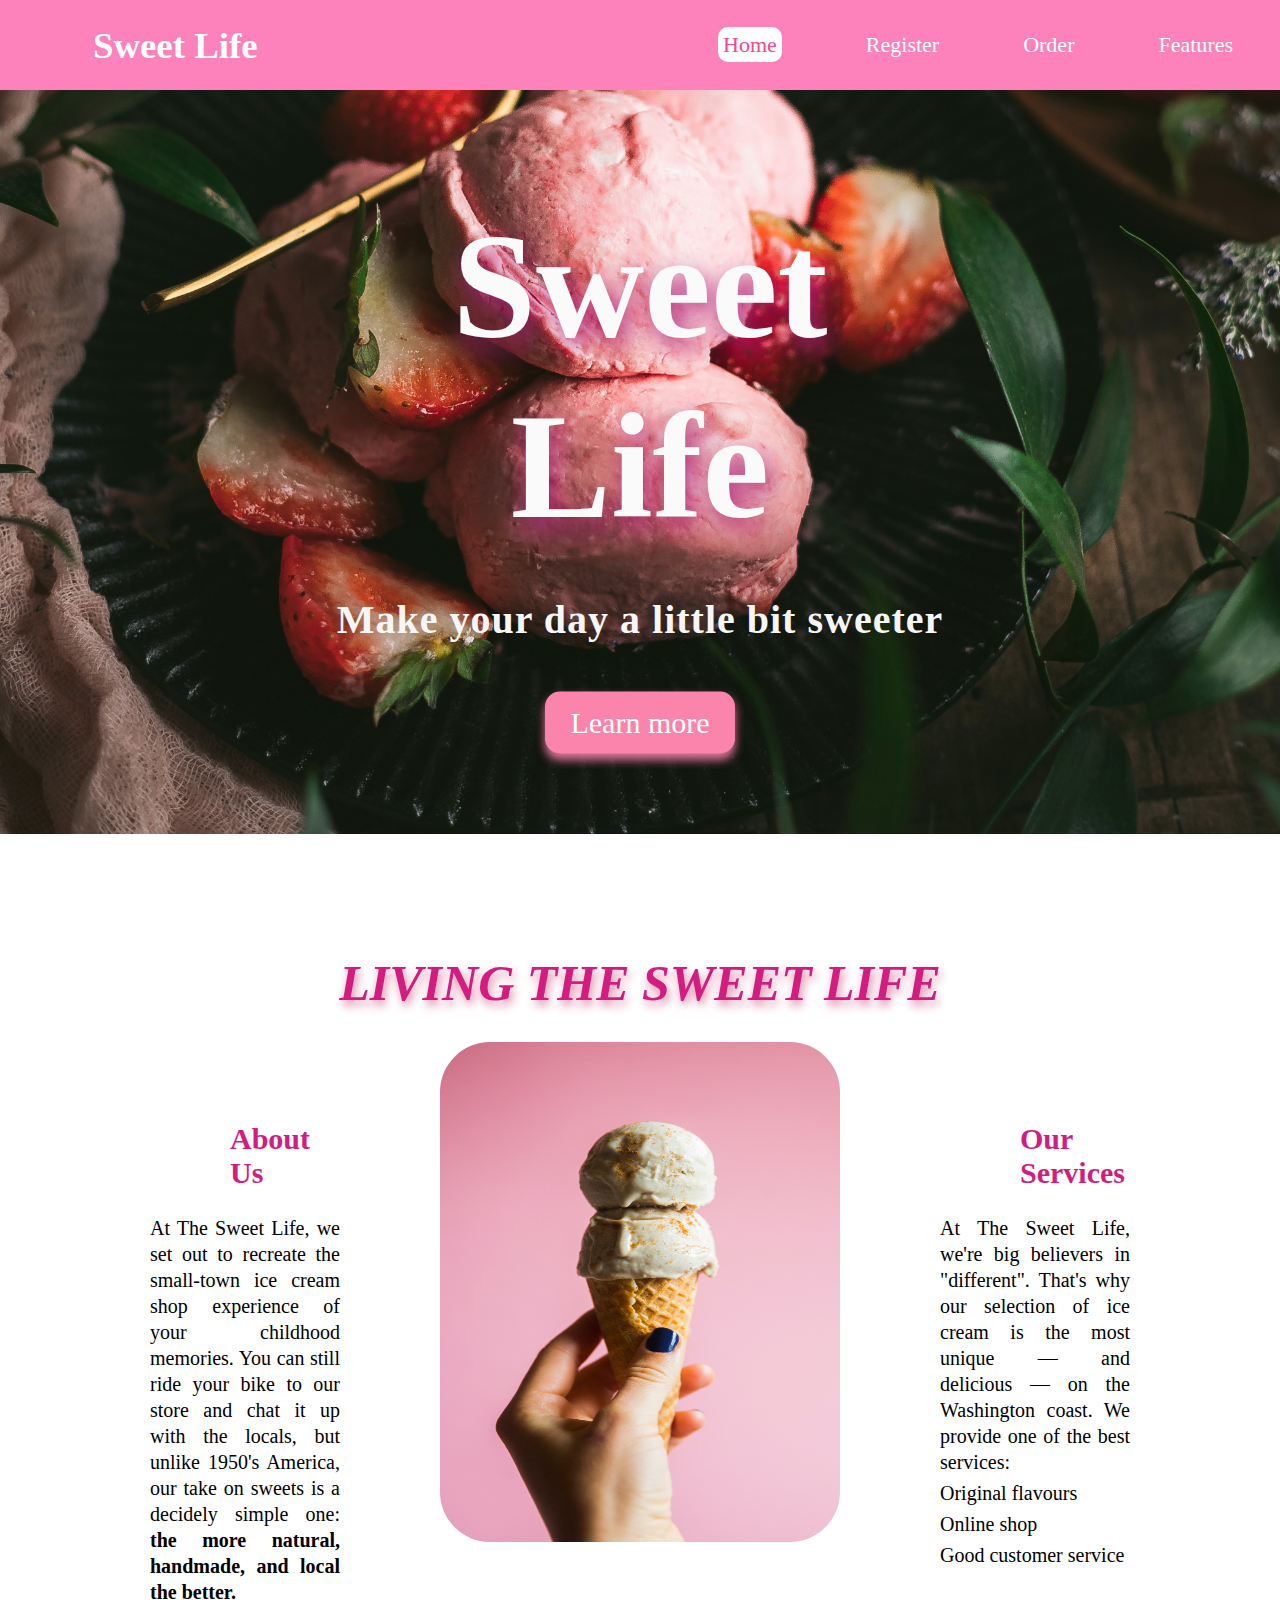
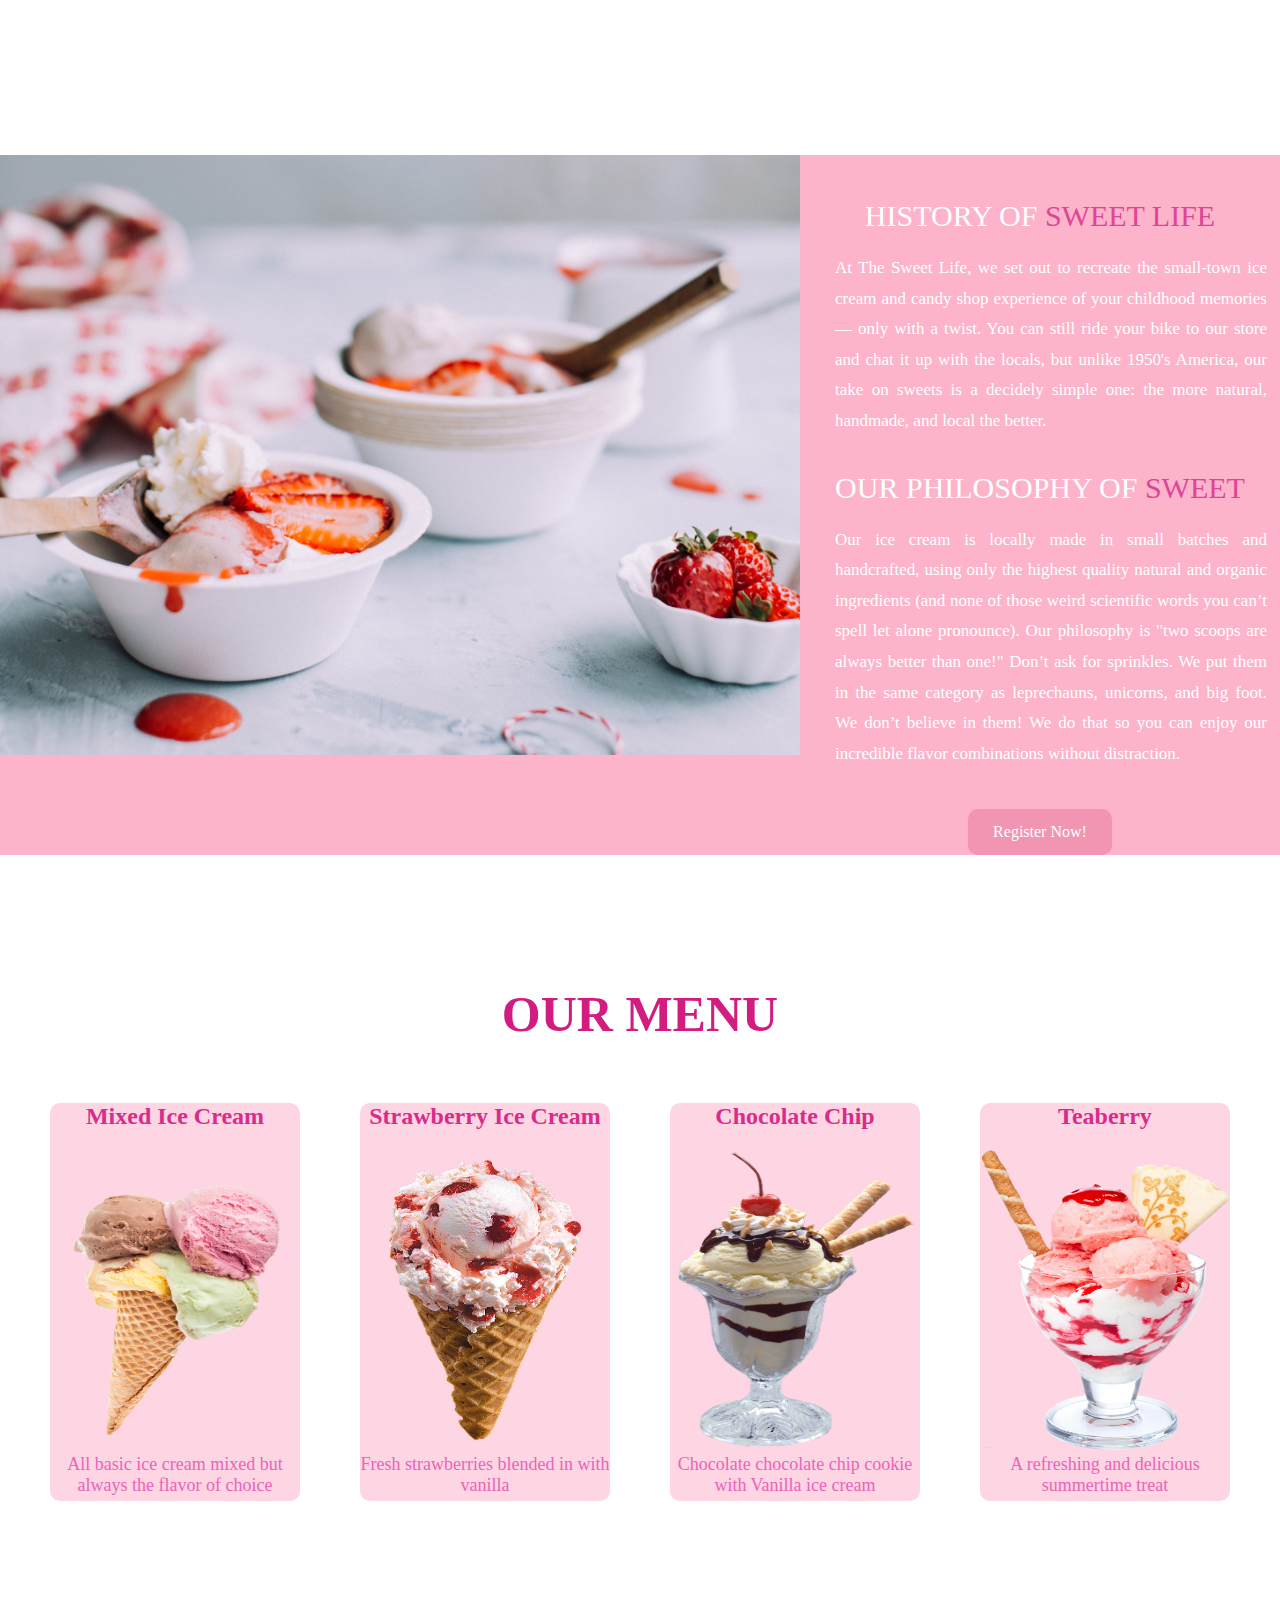
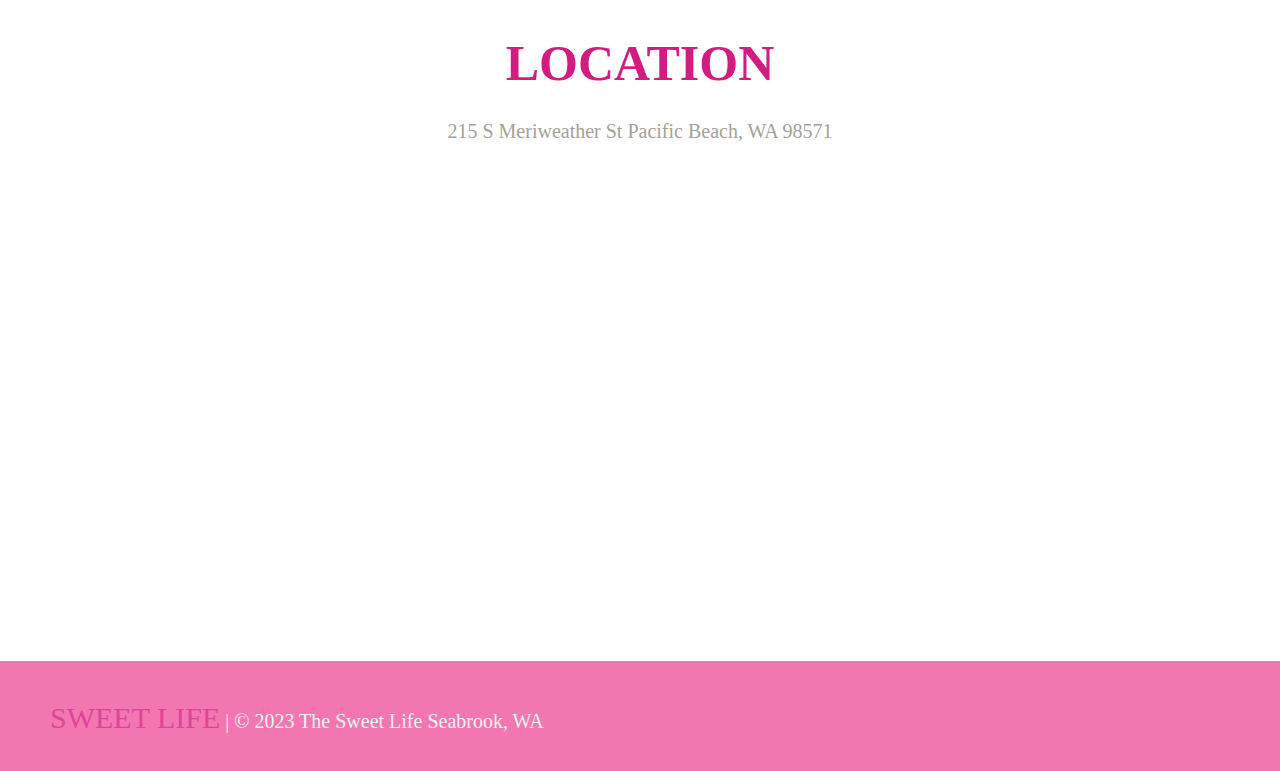
<file: index.html>
<!DOCTYPE html>
<html lang="en">
<head>
  <meta charset="utf-8">	
	<meta name="description" content="Web development">
	<meta name="keywords"    content="Home page">
	<meta name="author"      content="Thanh Thy">
  <meta name="viewport" content="width=device-width, initial-scale=1.0">
	<title>Assignment 2 - Sweet Life</title>
      <!-- add icon title-->
  <link rel = "icon" href = "images/icon-profile.png" type = "image/x-icon">
  <link rel="stylesheet" href="css/style.css">
  <link rel="stylesheet" href="css/mobile.css">
  <link rel="stylesheet" href="https://use.fontawesome.com/releases/v5.15.4/css/all.css" integrity="sha384-DyZ88mC6Up2uqS4h/KRgHuoeGwBcD4Ng9SiP4dIRy0EXTlnuz47vAwmeGwVChigm" crossorigin="anonymous" />

</head>
<body>
     <!----------------------------------NAV Section----------------------------->    
  <header>
    <nav class="navbar">
      <div class="navbar-container container">
          <input type="checkbox">
          <div class="nav-lines">
              <span class="line line1"></span>
              <span class="line line2"></span>
              <span class="line line3"></span>
          </div>
          <ul class="menu-items">
            <li><a class="active" href="#home">Home</a></li>  
            <li><a href="registration.html">Register</a></li>
            <li><a href="order.html">Order</a></li>
            <li><a href="features.html">Features</a></li>
          </ul>
          <h1 class="logo">Sweet Life</h1>
      </div>
  </nav>
  </header>

 <!----------------------------------Home Section----------------------------->      
 <section class="home" id="home">
  <img src="images/home1.jpg" alt="background1" >
  <div class="text-intro">
    <h1 class="web-name">Sweet Life</h1>
    <h2 class="slogan">Make your day a little bit sweeter</h2>
    <div class="learn-more">
      <a href="#about-us">Learn more</a>
    </div>
  </div>
</section> 



<!----------------------------------About Section----------------------------->
<section id="about-us">
<div class=" padding-bottom">
<div class="text-center padding">
  <h1 class="section-title">LIVING THE SWEET LIFE
    </h1>
</div>

  <div class="row padding-top">
      <div class="column ">
          <h2 class="about-us-subtitile">About Us</h2>
          <p>
            At The Sweet Life, we set out to recreate the small-town ice cream shop experience of your childhood memories. 
            You can still ride your bike to our store and chat it up with the locals, but unlike 1950's America,
             our take on sweets is a decidely simple one: <b>the more natural, handmade, and local the better.</b>
          </p>
      </div>
      <div class="column image">
          <div class="text-center">
              <img class="about-ice-cream" src="images/ice_cream_2.jpg" alt="Ice-cream"> 
          </div>
      </div>
      <div class="column">
          <h2 class="about-us-subtitile">Our Services</h2>
          <p>At The Sweet Life, we're big believers in "different". That's why our selection of ice cream is the most unique — and delicious — on the Washington coast.
            We provide one of the best services:
          </p>
          <p><i class="fa fa-check"></i> Original flavours</p>
          <p><i class="fa fa-check"></i> Online shop</p>
          <p><i class="fa fa-check"></i> Good customer service</p>
      </div>
  </div>
</div>
</section>
<!----------------------------------About Section END----------------------------->


<!----------------------------------History Section----------------------------->
<section id="history">
  <div class="row">
    <div class="column">
      <img src="images/ice_cream_welcome1.jpg" alt="Sweet-Life-Home-Page"/>
    </div>
    <div class="column">
      <div class="history-descript">
        <h2> History of <span class="sweetLife">Sweet Life</span></h2>
        <p class="history-content">
          At The Sweet Life, we set out to recreate the small-town ice cream and candy shop experience of your childhood memories — only with a twist.
          You can still ride your bike to our store and chat it up with the locals, 
          but unlike 1950's America, our take on sweets is a decidely simple one: the more natural, handmade, and local the better.
        </p>
        <h2>Our philosophy of <span class="sweetLife">Sweet</span></h2>
        <p class="history-content">
          Our ice cream is locally made in small batches and handcrafted, using only the highest quality natural and organic ingredients (and none of those weird scientific words you can’t spell let alone pronounce). 
          Our philosophy is "two scoops are always better than one!" Don’t ask for sprinkles. We put them in the same category as leprechauns, unicorns, and big foot. We don’t believe in them! We do that so you can enjoy our incredible flavor combinations without distraction.
        </p>
        <div class="submitButton">
              <a href="registration.html">Register Now!</a>
        </div>
      </div>
    </div>
  </div>
</section>
<!----------------------------------History Section----------------------------->



  <section id="menu">
    <div class="text-center">
      <div class="padding">
          <h1>OUR MENU</h1>
      </div>
      <div class="row">
          <div class="column">
            <div class="menu-card">
              <h2>Mixed Ice Cream</h2>
              <img src="images/3.png" class="icon" alt="Mixed Ice Cream">   
              <div class="overlay-menu">
                <a class="orderButton" href="contact.html">Order</a>
              </div>
              <p class="subtitle">All basic ice cream mixed but always the flavor of choice</p>
            </div>
          </div>
          <div class="column">
              <div class="menu-card">
                <h2>Strawberry Ice Cream</h2>
                <img src="images/4.png" class="icon" alt="Strawberry Ice Cream">   
                <div class="overlay-menu">
                  <a class="orderButton" href="contact.html">Order</a>
                </div>
                <p class="subtitle">Fresh strawberries blended in with vanilla</p>
              </div>
          </div>
          <div class="column">
              <div class="menu-card">
                <h2>Chocolate Chip</h2>
                <img src="images/2.png" class="icon" alt="Chocolate Chip Ice Cream">   
                <div class="overlay-menu">
                  <a class="orderButton" href="contact.html">Order</a>
                </div>
                <p class="subtitle">Chocolate chocolate chip cookie with Vanilla ice cream</p>
              </div>
          </div>
          <div class="column ">
              <div class="menu-card">
                      <h2>Teaberry</h2>
                      <img src="images/1.png" class="icon" alt="Teaberry">   
                      <div class="overlay-menu">
                        <a class="orderButton" href="contact.html">Order</a>
                      </div>
                      <p class="subtitle">A refreshing and delicious summertime treat</p>
              </div>
          </div><!-- end of row -->
  </div>
  </div>
  </section>

  
  

<!----------------------------------Location Section----------------------------->
<section id="location">
  <div class="loc-descript">
    <h2>Location</h2>
    <p class="loc-content">215 S Meriweather St Pacific Beach, WA 98571</p>
  </div>
</section>
<section id="map">
  <div>

    <iframe class="map" src="https://www.google.com/maps/embed?pb=!1m18!1m12!1m3!1d2711.10346872352!2d-124.1998430493257!3d47.194987324212576!2m3!1f0!2f0!3f0!3m2!1i1024!2i768!4f13.1!3m3!1m2!1s0x54920d9c4a45cded%3A0x56a42f553bfaf5fe!2s215%20S%20Meriweather%20St%2C%20Pacific%20Beach%2C%20WA%2098571%2C%20USA!5e0!3m2!1sen!2s!4v1680372035410!5m2!1sen!2s" style="border:0;" allowfullscreen="" loading="lazy" referrerpolicy="no-referrer-when-downgrade"></iframe>

  </div>



  </section>

  

<!----------------------------------Footer Section----------------------------->
    <footer>
      <p><span class="sweetLife">Sweet Life</span> | © 2023 The Sweet Life Seabrook, WA</p>
      <div class="social-icon">
          <i class="fab fa-twitter"></i>
          <i class=" fab fa-facebook-f"></i>
          <i class="fab fa-instagram"></i>
      </div>
    </footer>
    
  </body>
  </html>
</file>
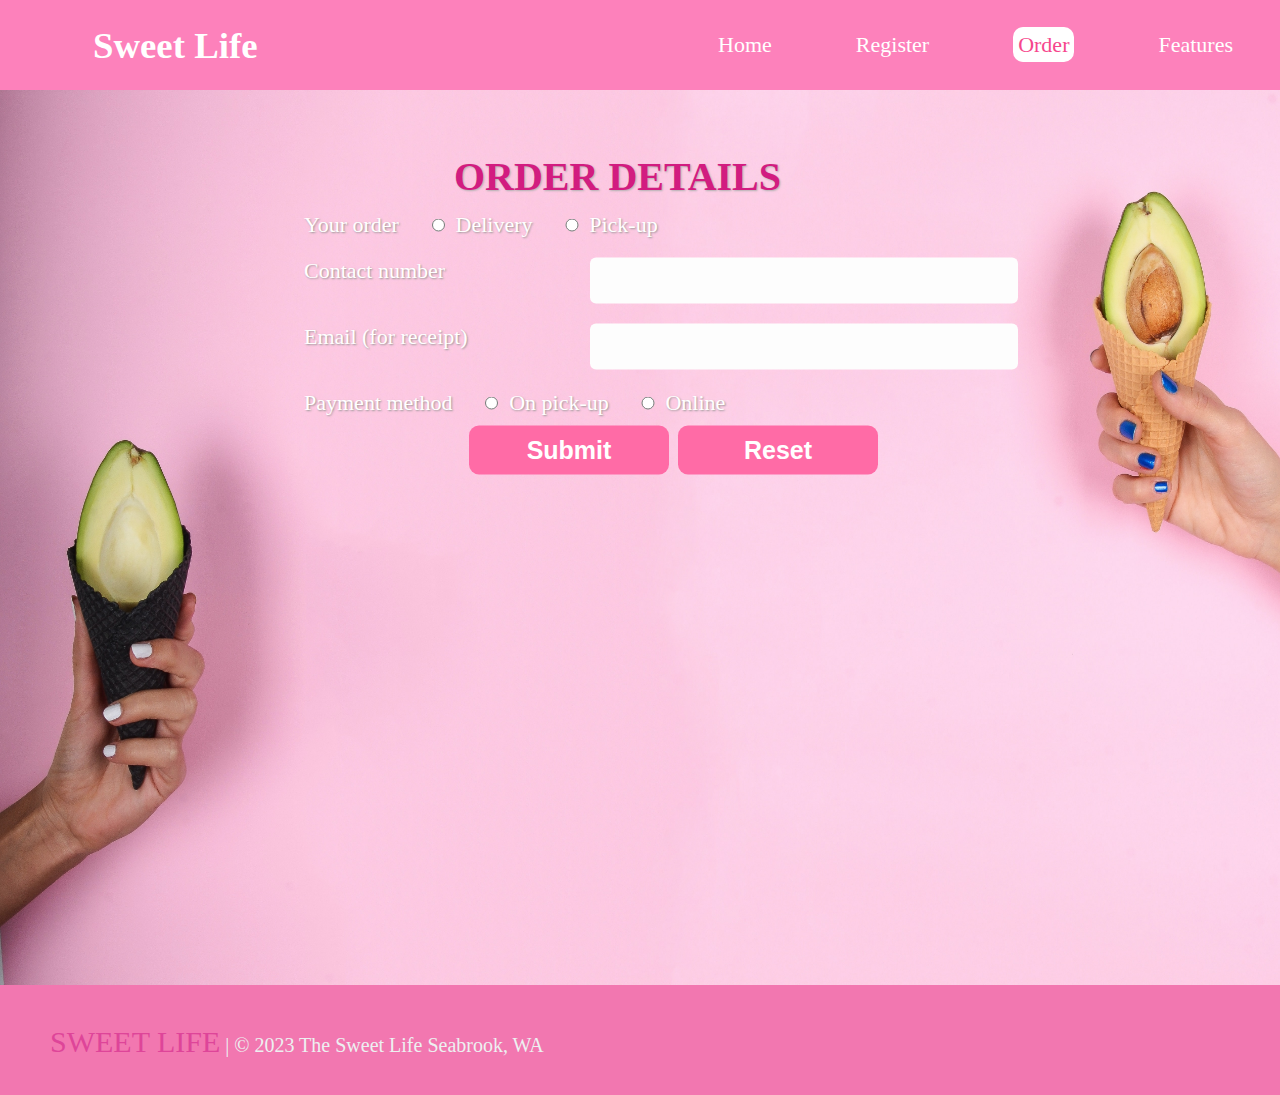
<file: order.html>
<!DOCTYPE html>
<html lang="en">
<head>
	<meta charset="utf-8">	
	<meta name="description" content="Web development">
	<meta name="keywords"    content="Order page">
	<meta name="author"      content="Thanh Thy">
  <meta name="viewport" content="width=device-width, initial-scale=1.0">
	<title>Assignment 2 - Sweet Life</title>
      <!-- add icon title-->
  <link rel = "icon" href = "images/icon-profile.png" type = "image/x-icon">
  <link rel="stylesheet" href="css/style.css">
  <link rel="stylesheet" href="css/mobile.css">
  <link rel="stylesheet" href="https://use.fontawesome.com/releases/v5.15.4/css/all.css" integrity="sha384-DyZ88mC6Up2uqS4h/KRgHuoeGwBcD4Ng9SiP4dIRy0EXTlnuz47vAwmeGwVChigm" crossorigin="anonymous" />
  <script src="js/order.js"></script> 
</head>
<body>
     <!----------------------------------NAV Section----------------------------->    
     <header>
        <nav class="navbar">
          <div class="navbar-container container">
              <input type="checkbox">
              <div class="nav-lines">
                  <span class="line line1"></span>
                  <span class="line line2"></span>
                  <span class="line line3"></span>
              </div>
              <ul class="menu-items">
                <li><a href="index.html">Home</a></li>  
                <li><a href="registration.html">Register</a></li>
                <li><a class="active" href="#">Order</a></li>
                <li><a href="features.html">Features</a></li>
              </ul>
              <h1 class="logo">Sweet Life</h1>
          </div>
      </nav>
      </header>

    <main>       

        
<!----------------------------------Order Form Section----------------------------->
        <div class="body">
            <img src="images/service_background.jpg" alt="bg">
            <form id="order" method="post" action="http://mercury.swin.edu.au/it000000/cos10005/formtest.php">
                <h4>Order Details</h4>
                <div class="radioinput">
                    <label>Your order</label>
                    <input type="radio" onclick="takeOrder();" name="take_order" id="deli" value="delivery">
                    <label>Delivery</label>
                    <input type="radio" onclick="takeOrder();" name="take_order" id="pickup" value="pickup">
                    <label>Pick-up</label>
                </div>
                <div id="delivery" style="display:none">
                    <div class="textinput">
                        <label>Delivery address</label>
                        <input id="deliadd" type="text" name="delivery_address" />
                    </div>
                    <div class="radioinput">
                        <label>Billing address same as delivery address</label>
                        <input id="same" type="checkbox" name="same_as_delivery_address" value="yes" onclick="copy(event)" />
                    </div>
                    <div class="textinput">
                        <label>Billing address</label>
                        <input id="billadd" type="text" name="billing_adress" />
                    </div>
                </div>
                <div class="textinput">
                    <label>Contact number</label>
                    <input id="contact" type="number" name="contact"/>
                </div>
                <div class="textinput">
                    <label>Email (for receipt)</label>
                    <input type="email" id="email" name="email">
                </div>
                <div class="radioinput">
                    <label>Payment method</label>
                    <input type="radio" onclick="payOnLine();" name="pay" id="paypickup" value="on_pick-up">
                    <label>On pick-up</label>
                    <input type="radio" onclick="payOnLine();" name="pay" id="payonline" value="online"> 
                    <label>Online</label>
                </div>
                <div id="credit-card" style="display:none">
                    <h4>Credit card information</h4>
                    <div class="radioinput ">
                        <label>Type of credit card</label>
                        <input type ="radio" id="visa" name="card_type" value="Visa" />
                        <label>Visa</label>
                        <input type ="radio" id="master" name="card_type" value="Mastercard" />
                        <label>Mastercard</label>
                        <input type ="radio" id="american" name="card_type" value="American_Express" />
                        <label>American Express</label>
                    </div>
                    <div class="textinput">
                        <label>Credit card number</label>
                        <input id="creditnumber" type="number" name="credit_number"/>
                    </div>
                       
                
                </div>
                <input class="button" type="submit" value="Submit" />
                <input class="button" type="reset" value="Reset" />
            </form>
        </div>
<!----------------------------------Footer Section----------------------------->
<footer>
    <p><span class="sweetLife">Sweet Life</span> | © 2023 The Sweet Life Seabrook, WA</p>
  </footer>
    </main>
</body>
</html>
</file>
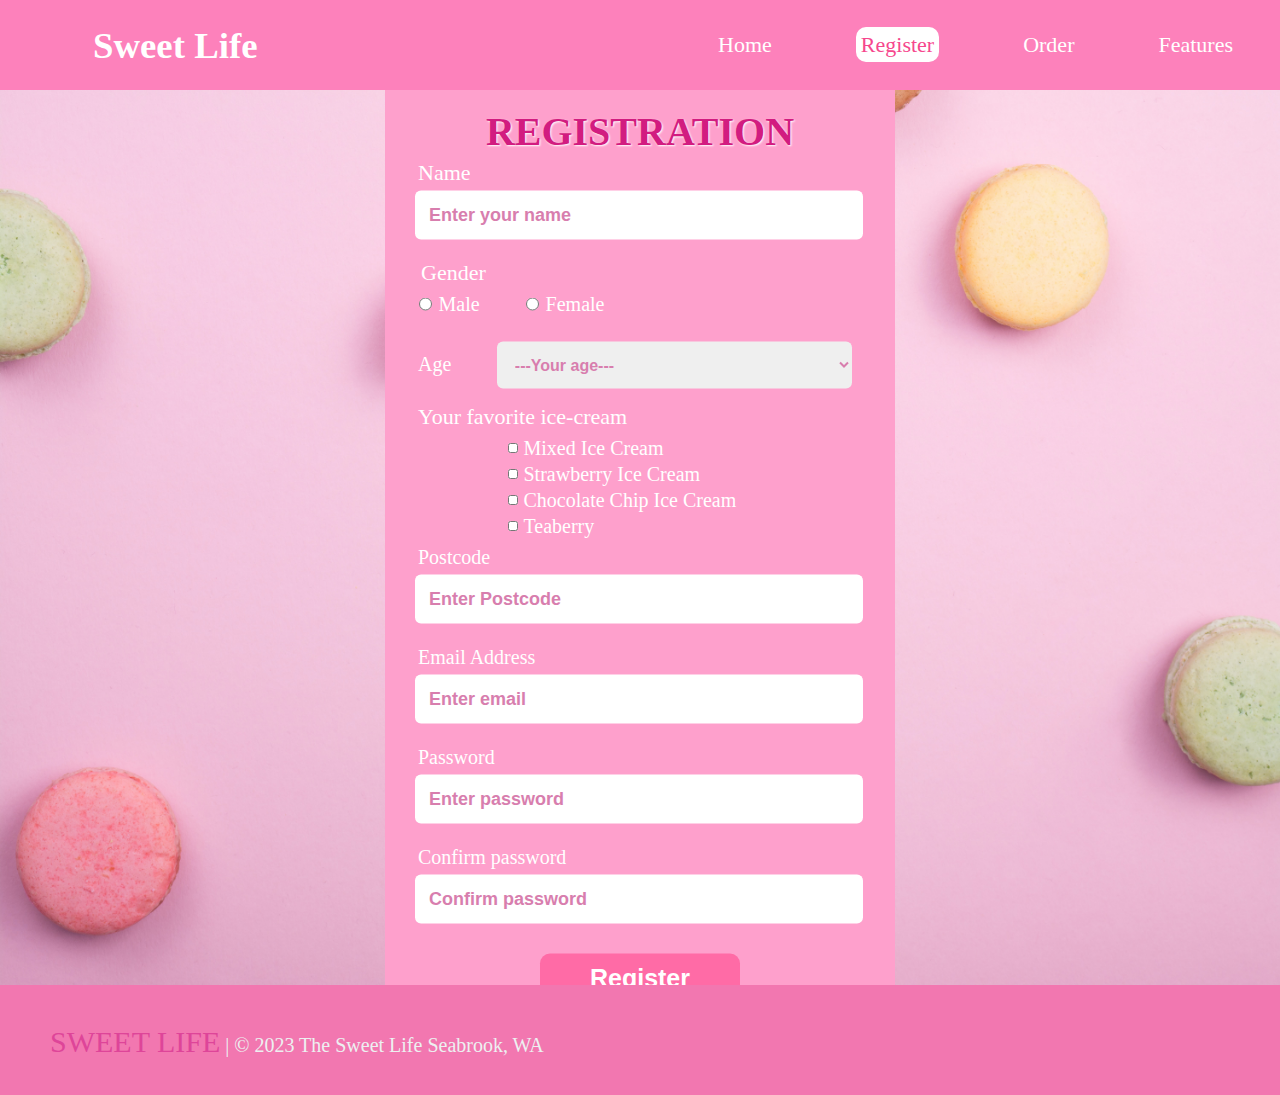
<file: registration.html>
<!DOCTYPE html>
<html lang="en">
<head>
	<meta charset="utf-8">	
	<meta name="description" content="Web development">
	<meta name="keywords"    content="registration page">
	<meta name="author"      content="Thanh Thy">
  <meta name="viewport" content="width=device-width, initial-scale=1.0">
	<title>Assignment 2 - Sweet Life</title>
      <!-- add icon title-->
  <link rel = "icon" href = "images/icon-profile.png" type = "image/x-icon">
  <link rel="stylesheet" href="css/style.css">
  <link rel="stylesheet" href="css/mobile.css">
  <link rel="stylesheet" href="https://use.fontawesome.com/releases/v5.15.4/css/all.css" integrity="sha384-DyZ88mC6Up2uqS4h/KRgHuoeGwBcD4Ng9SiP4dIRy0EXTlnuz47vAwmeGwVChigm" crossorigin="anonymous" />
  <script src="js/register.js"></script> 
</head>
<body>
       <!----------------------------------NAV Section----------------------------->    
       <header>
        <nav class="navbar">
          <div class="navbar-container container">
              <input type="checkbox">
              <div class="nav-lines">
                  <span class="line line1"></span>
                  <span class="line line2"></span>
                  <span class="line line3"></span>
              </div>
              <ul class="menu-items">
                <li><a href="index.html">Home</a></li>  
                <li><a class="active" href="#registration">Register</a></li>
                <li><a href="order.html">Order</a></li>
                <li><a href="features.html">Features</a></li>
              </ul>
              <h1 class="logo">Sweet Life</h1>
          </div>
      </nav>
      </header>

<!----------------------------------Register Form Section----------------------------->
    <div class="body">
      <img src="images/background_homepage.jpg" alt="bg">
      <form id="register-form" action="http://mercury.swin.edu.au/it000000/cos10005/regtest.php" method="post" name="main_form">
        <h4>Registration</h4>
        <div class="lable-name">Name</div>
        <input name="name" id="uname" type="text" placeholder="Enter your name" >
        <div class="radioinput">
          <div class="lable-name">Gender</div>
          <span>
            <input type="radio" onclick="yesnoCheck();" name="gender" id="genm" value="Male">
            <label>Male</label>
            <input type="radio" onclick="yesnoCheck();" name="gender" id="genf" value="Female">
            <label>Female</label>
          </span>
        </div>

        <div>
          <label for="age">Age</label>
          <select name="age" id="age">
            <option value="">---Your age---</option>
            <option id="age18" value="Under 18">Under 18</option>
            <option id="age1825" value="18-25">18-25</option>
            <option id="age2635" value="26-35">26-35</option>
            <option id="ageabove35" value="Above 35">Above 35</option>
          </select>
        </div>

        <div class="lable-name">Your favorite ice-cream</div>
        <div>
          <input type="checkbox" id="mixed-icecream" name="mixed-icecream" value="Mixed Ice Cream">
          <label for="mixed-icecream"> Mixed Ice Cream</label><br>
          <input type="checkbox" id="strawberry" name="strawberry" value="Strawberry">
          <label for="strawberry"> Strawberry Ice Cream</label><br>
          <input type="checkbox" id="chocolate-chip" name="chocolate-chip" value="Chocolate Chip Ice Cream">
          <label for="chocolate-chip"> Chocolate Chip Ice Cream</label><br>
          <input type="checkbox" id="teaberry" name="teaberry" value="Teaberry">
          <label for="teaberry"> Teaberry</label><br>
        </div>
        
       
        <div><label for="uname">Postcode</label></div>
        <input id="postcode" type="number" placeholder="Enter Postcode" name="postcode"/>
        <div><label for="useremail">Email Address</label></div>				
        <input name="email" id="useremail" type="email" placeholder="Enter email" > 
        <div><label for="pwd1">Password</label></div>
        <input name="password" id="pwd1" type="password" placeholder="Enter password" >
        <div><label for="pwd2">Confirm password</label></div>
        <input name="confirmPassword" id="pwd2" type="password" placeholder="Confirm password" > 
        

        <input class="button" type="submit" value="Register" name="submit">		
      </form>	
    </div>


    
<!----------------------------------Footer Section----------------------------->
<footer>
  <p><span class="sweetLife">Sweet Life</span> | © 2023 The Sweet Life Seabrook, WA</p>
  <div class="social-icon">
      <i class="fab fa-twitter"></i>
      <i class=" fab fa-facebook-f"></i>
      <i class="fab fa-instagram"></i>
  </div>
</footer>
</body>
</html>
</file>
<file: css/style.css>
* {
  padding: 0;
  margin: 0;
}

html {

  overflow-x: hidden;
}

.margin-bottom {
  margin-bottom: 100px;
}

/*----------------------------------Header Section Styling-----------------------------*/
header {
  height: 90px;
  position: fixed;
  top: 0;
  left: 0;
  right: 0;
  z-index: 3;
}

.navbar input[type="checkbox"],
.navbar .nav-lines{
    display: none;
}



.navbar{
    padding: 13px;
    position: fixed;
    width: 100%;
    background: #fd81bb;
    color: #ffffff;
    z-index: 100;
}

.navbar-container{
    display: flex;
    justify-content: space-between;
    height: 64px;
    align-items: center;
}

.menu-items{
    order: 2;
    display: flex;
}
.logo{
    order: 1;
    font-size: 2.3rem;
    padding-left: 80px;

}

.menu-items li{
    list-style: none;
    margin-left: 1.5rem;
    font-size: 22px;
    padding-right: 60px;
}

.navbar a{
    color: #ffffff;
    text-decoration: none;
    font-weight: 500;
}

.navbar a:hover{
    color: #6b0755;
}


.navbar a.active,
.navbar a:hover{
  color: #f6478d;
  background: #fff;
  padding: 5px;
  border-radius: 10px;
}



/*----------------------------------HOME PAGE-----------------------------*/
.home {
  margin-top: 84px;
  position: relative;
  height: 750px;
}

.home img{
  width: 100% !important;
}

.home {
  position: relative;
  width: 100%;
  overflow: hidden;
}

.home {
  display: block;
  clear: both;
  content: "";
}

.text-intro {
  position: absolute;
  text-align: center ;
  top: 50%;
  left: 50%;
  transform: translate(-50%, -50%);
}

.web-name {
  font-size: 150px;
  font-weight: bold;
  color: #fafafa;
  padding-bottom: 40px;
  line-height: 1.2;
  text-shadow: 5px 10px 25px rgb(177, 34, 119);
  animation: expand .8s ease forwards;

}

.slogan {
  font-size: 40px;
  color: #f6f6f6;
  font-weight: bolder;
  letter-spacing: 1px;
  padding-bottom: 40px;
  animation: expand .8s ease forwards;


}




/*----------------------------------Social Media icons Styling-----------------------------*/
.social-info {
  background-color: #f8739f;
  height: 143px;
  width: 39%;
  float: right;
}

.media-icons i {
  margin-left: 30px;
  display: inline-block;
  padding: 0px 5px;
  font-size: 30px;
  color: #FFF;
  line-height: 143px;
  cursor: pointer;
}
.media-icons i {
  transition: all 0.3s ease 0s;
}


/*----------------------------------ABOUT SECTION-----------------------------*/
#about-us {
  margin: 150px;
  margin-top: 50px;
}
/* Create three equal columns that floats next to each other */
.row { /* Container for flexboxes */
  display: flex;
  flex-wrap: wrap;
}


/* Left column */
.column{
  -webkit-flex: 1;
  -ms-flex: 1;
  flex: 1;

}


.text-center {
  text-align: center !important;
}

.section-title {
    font-size: 50px;
    font-weight: bold;
    color: #d21c80;
    margin-top: 40px;
    font-style: italic;
    text-shadow: 2px 5px 10px #dd81a0;
}


.about-ice-cream {
  margin-left: 100px;
  margin-right:100px;
  height: 500px; 
  width: 400px; 
  border-radius : 50px;
}

.about-us-subtitile {
  font-size: 30px;
  margin-bottom: 25px;
  color: #d21c80;
  margin-left: 80px;
  margin-top: 80px;
}
#about-us p {
  font-size: 20px;
  margin-top: 5px;
  line-height: 130%;
  text-align: justify;

}
.fa-check {
  margin-top: 10px;
}
.submitButton a:hover, a:active {
  background-color: #f8739f;
}

  .submitButton{
  display: flex;
  align-items: center;
  justify-content: center;
  padding-top: 40px;
  }

.submitButton a:link{
  background-color: #F195B2; ;
  color: white;
  padding: 14px 25px;
  text-align: center;
  text-decoration: none;
  display: inline-block;
  border: none;
  border-radius: 10px;
  font-size: 16px;
}

/*----------------------------------HISTORY SECTION-----------------------------*/
#history{
  background: #fdb3ca;
}
#history img {
  height: 600px; 
  width: 800px;
}

#history .column {
  -webkit-flex: 1;
  -ms-flex: 1;
  flex: 1;
}

.history-descript {
  width: 100%;
  text-align: center;
  padding-top: 10px;
}

.history-descript h2 {
  font-size: 30px;
  font-weight:400;
  text-transform: uppercase;
  line-height: 1.4;
  color: #fff;
  padding-top: 30px;

}

.history-content {
  color: #fff;
  text-align: justify;
  font-size: 17px;
  width: 90%;
  margin-left: 35px;
  line-height: 1.8;
  margin-top: 16px;
}

/*----------------------------------MENU SECTION-----------------------------*/
/* Create three equal columns that floats next to each other */
#menu {
  margin: 20px;
  margin-bottom: 100px;
  margin-top: 100px;
}
#menu .column {
  text-align: center;
  width: 25%;
}

/* Clear floats after the columns */
.row:after {
  content: "";
  display: table;
  clear: both;

}

#menu h1{
  font-size:50px;
  font-weight:bold;
  color: #d21c80;;

}
  .menu-card:hover {
    box-shadow: 10px 10px 2px 1px #af6f84;
    border: 2px solid #dee2e6;
    opacity: 0.5;
  }


  .menu-card{
    position: relative;
    margin: 30px;
    min-height: 230px;
    color: #d82c8b;
    height: fit-content;
    overflow: hidden;
    background-color: #fed5e2;
    border: #dee2e6;
    border-width: 2px;
    border-radius: 10px;

  }

 .orderButton{
    position: absolute;
    bottom: -100%;
    opacity: 0;
    visibility: hidden;
    -webkit-transition: all, 0.3s;
    transition: all, 0.3s;
}
.subtitle {
  color: #eb63b9;
  font-size: 18px;
  text-align: center;
  padding-bottom: 5px;
}

.menu-card:hover .orderButton{
    bottom: 50%;
    top: 50%;
    opacity: 1;
    visibility: visible;
  }


  .menu-card:hover img.icon {
    margin-bottom: 10px;
    width: 200px;
    transition: all, 0.3s;
    align-content: center;
    opacity: 0.5;
  }

  .menu-card  img.icon {
    width: 250px;
    margin-top: 20px;
    transition: all, 0.3s;
    border-radius: 5% ;
  }
  
  
  
@media (prefers-reduced-motion: reduce) {
    .menu-card .subtitle {
      -webkit-transition: none;
      transition: none;
    }
  }


img.icon {
width: 100%;
height: 300px;
}
/* Order Button */

.orderButton{
  display: flex;
  justify-content: center;
  align-items: center;
  text-decoration: none;
  font-size: 26px;
  font-weight: bold;
  padding: 25px 30px;
  background-color: #ea0350;
  color: #fff;
  border-radius: 10px;
  }

.orderButton :hover {
  padding: 25px 30px;
  background-color: #fa1c66;
  transition: all ease 0.3s;
}

.overlay-menu {
  visibility: hidden;
}

.overlay-menu {
  position: absolute;
  left: 50%;
  top: 50%;
  transform: translate(-50%, -50%);
  width: 100%;
  height: 100%;
  background-color: rgba(255, 222, 242, 0.5);
  display: flex;
  justify-content: center;
  align-items: center;
}

.menu-card:hover .overlay-menu {
  visibility: visible;
  animation: fade 0.5s;
}




/*----------------------------------Location Section Styling-----------------------------*/
#location {
  height: 130px;
  position: relative;

}


.loc-descript {
  position: absolute;
  top: 50%;
  left: 50%;
  transform: translate(-50%, -50%);
}

.loc-descript h2 {
  font-size: 50px;
  text-transform: uppercase;
  line-height: 1.4;
  color: #d21c80;;
  text-align: center;
  font-weight:bold;
}

.loc-content {
  color: #a5a19a;
  text-align: center;
  font-size: 20px;
  font-weight: 300;
  width: 100%;
  line-height: 1.8;
  margin-top: 15px;
  margin-bottom: 15px;

}

#map {
  height: 500px;
}

.map {
  filter: brightness(43%);
  width: 100%;
  height: 600px;
}


/*------------------------Footer Section--------------------*/
footer {
  height: 100px;
  background-color: #f277b0;;
  position: relative;
padding-bottom: 10px;  
}

.sweetLife {
  color: #de4599;
}


footer .sweetLife {
  font-size: 30px;
  font-weight:400;
  text-transform: uppercase;
  line-height: 100px;
  margin-left: 50px;
}

footer p {
  font-size: 20px;
  font-weight:400;
  text-transform: capitalize;
  line-height: 100px;
  color: #edf0f1;
  position: absolute;
  bottom: 0;
  line-height: 100px;
  
}

/*------------------------Footer Social Media Icons Styling --------------------*/
.social-icon {
  float: right;
  margin: 0 auto;
  font-size: 30px;
  color: #FFF;
  line-height: 100px;
}

.social-icon i {
  padding-right: 50px;
}



/*------------------------Register FORM --------------------*/
.not-valid{
  background-color: #de606030;
}

#register-form div {
  text-align: left;
  margin: 5px 3px;
  font-size: 22px;	
}

.body {
  margin-top: 85px;
  position: relative;
  height: 900px;
}

.body img {
  width: 100%;
  height: 900px;
}

#register-form  .radioinput input  {
  width: 15px;		
}


#register-form input::placeholder {
  font-size:18px;
  color: #d87eae;  
}

#register-form label, .lable-name {
  color: #FFF;
  margin-right: 40px;
  font-size: 20px;
  

}

#register-form {
  width:450px;
  position: absolute;
  height:auto;
  text-align:center;
  top: 50%;
  left: 50%;
  transform: translate(-50%, -50%);
  background: #fea0cc;
  padding: 30px;
  margin-top: 20px;
  margin-bottom: 20px;
  border-radius: 10px;

}

#register-form h4 {
  font-size: 40px;
  text-transform: uppercase;
  color:#d21c80;
  text-shadow:1px 1px 2px white;
  animation: slideIn 1s ease-in-out; 

}

/*------------------------Form Input in Order Page --------------------*/
#register-form input[type="text"],input[type="number"],input[type="password"], input[type="email"] {
  display: block;
  width: 420px;
  background-color: white;
  padding:14px;
  border-radius:6px;
  border:0;
  margin-bottom: 20px;
  font-size:18px;
  font-weight: 600;
}

input:focus {
  background:white;
}

#register-form select {
  width: 355px;
  padding: 14px;
  border-radius: 6px;
  border: none;
  margin-bottom: 10px;
  margin-top: 20px;
  color: #d87eae;  
  font-weight: 600;
  font-size: 16px;
}  


#register-form input[type="checkbox"] {
  width:10px;
  margin-left: 90px;
}

#register-form .button {
  margin-left: -180px !important;
}



/*------------------------Order Page--------------------*/
#order-background {
  opacity: 0.5;
}
#order h4 {
  font-size: 40px;
  text-transform: uppercase;
  margin: 40px 13px 12px -160px;
  color:#d21c80;
  text-shadow:1px 1px 2px rgb(177, 177, 177);
  text-align: center;
  animation: slideUp 1s ease-in-out; 
  

}

#order {
  position: absolute;
  height: 845px;
  width: 800px;
  border-radius: 10px;
  padding: 20px;
  bottom: 0;
  top: 50%;
  left: 55%;
  transform: translate(-50%, -50%);
}

#order label {
  float: left;
  width: 12em;
  margin-right: 1em;
  font-size: 22px;
  color: #fff;
  text-shadow:1px 1px 2px rgb(154, 151, 151);

}



#order .radioinput label  {
  float: none;		
  text-align: left;
}

/*------------------------Button in Order Page --------------------*/
#order .button, #register-form .button {
  position: relative;
  left: 20%;
  width: 200px;
  background: rgb(255, 107, 166);
  color: #fff;
  font-size: 25px;
  padding: 10px;
  border: none;
  margin-left: 5px;
  margin-top: 10px;
  font-weight: bold;
  border-radius: 10px;

}

#order .button:hover, #register-form .button:hover  {
  background-color:rgb(245, 77, 144);;
  border-radius: 10%;
  box-shadow: 0 15px 25px rgba(0,0,0,.6);
} 

/*------------------------Form Input in Order Page --------------------*/
#order input[type="text"], #order input[type="number"], #order input[type="email"] {
  display:block;
  width:400px;
  padding:14px;
  border-radius:6px;
  border: none;
  margin-bottom: 20px;
  color:#7f8c8d;
  font-weight:600;
  font-size:16px;
  margin-top: 20px;
}

#order .input {
  float:none;
}

#order input {
  width: 50%;
}

#order .radioinput legend {
  float: left;
  text-align: right;
  width: 9em;		
  margin-right: 1em;
}


#order .radioinput input  {
  width: 2em;		
}

#order input {
  background-color: #fdfdfd;
}

/*------------------------END FORM --------------------*/


/*------------------------Feature Page--------------------*/
.features-content {
  position: absolute;
  text-align: center ;
  text-align: justify;
  top: 40%;
  left: 52%;
  transform: translate(-50%, -50%);
  bottom: 0;
  font-size: 25px;
  font-weight: 300;
  color: white;
  line-height: 1.9;
}

.features-title {
  font-size: 40px;
  text-transform: uppercase;
  color:#d21c80;
  text-shadow:1px 1px 2px white;
  animation: slideIn 1.5s ease-in-out; 
}

.features-content ol li {
  padding-bottom: 15px;
}
/*------------------------END Feature Page --------------------*/


/*------------------------Button LEARN MORE --------------------*/
.learn-more a:hover, a:active {
  background-color: #f8739f;
}

.learn-more a, .contact-form{
  position: absolute;
  transform-origin: 50% 5em;
}

  .learn-more {
  display: flex;
  align-items: center;
  justify-content: center;
  padding-top: 40px;
  }

.learn-more a:link, .learn-more a:visited {
  background-color: #fa84ab ;
  color: white;
  padding: 14px 25px;
  text-align: center;
  text-decoration: none;
  display: inline-block;
  border: none;
  border-radius: 15px;
  box-shadow: 0 6px 10px #de7498;
  font-size: 30px;
}


/* Animation the button*/
.learn-more a {
  animation: wiggle 2s linear infinite;
}



/*------------------------Styling --------------------*/
.text-center {
  text-align: center !important;
}

.padding {
  padding-bottom: 30px;
  padding-top: 30px;
}

.font-weight-bold {
  font-weight: bold !important;
}



/* Keyframes animation*/
@keyframes wiggle {
  0%, 7% {
    transform: rotateZ(0);
  }
  15% {
    transform: rotateZ(-15deg);
  }
  20% {
    transform: rotateZ(10deg);
  }
  25% {
    transform: rotateZ(-10deg);
  }
  30% {
    transform: rotateZ(6deg);
  }
  35% {
    transform: rotateZ(-4deg);
  }
  40%, 100% {
    transform: rotateZ(0);
  }
}


@keyframes slideIn {
  0% {
    transform: translateX(500px) scale(.2);
  }
  100% {
    transform: translateX(0px) scale(1);
  }
}

@keyframes slideUp {
  0% {
    transform: translateY(300px);
  }
  100% {
    transform: translateY(0px);
  }
}

@keyframes expand {
  0% {
    transform: translateX(1400px);
  }
  100% {
    transform: translateX(0px);
  }
}

@keyframes fade {
  0% {
      opacity: 0;
  }

  100% {
      opacity: 1;
  }
}
</file>
<file: css/mobile.css>
/*------------------------NAV BAR --------------------*/
@media (max-width: 768px){
  .navbar{
      opacity: 0.95;
  }

  .navbar-container input[type="checkbox"],
  .navbar-container .nav-lines{
      display: block;
  }

  .navbar-container{
      display: block;
      position: relative;
      height: 64px;
  }

  .navbar-container input[type="checkbox"]{
      position: absolute;
      display: block;
      height: 32px;
      width: 30px;
      top: 20px;
      left: 20px;
      z-index: 5;
      opacity: 0;
      cursor: pointer;
  }

  .navbar-container .nav-lines{
      display: block;
      height: 28px;
      width: 35px;
      position: absolute;
      top: 20px;
      left: 20px;
      z-index: 2;
      display: flex;
      flex-direction: column;
      justify-content: space-between;
  }

  .navbar-container .nav-lines .line{
      display: block;
      height: 4px;
      width: 100%;
      border-radius: 10px;
      background: #FFF;
  }
  
  .navbar-container .nav-lines .line1{
      transform-origin: 0% 0%;
      transition: transform 0.3s ease-in-out;
  }

  .navbar-container .navr-lines{
      transition: transform 0.2s ease-in-out;
  }

  .navbar-container .nav-lines .line3{
      transform-origin: 0% 100%;
      transition: transform 0.3s ease-in-out;
  }

  .navbar .menu-items{
      padding-top: 100px;
      background: #f4a8cb;
      height: 100vh;
      max-width: 300px;
      transform: translate(-150%);
      display: flex;
      flex-direction: column;
      margin-left: -40px;
      padding-left: 40px;
      transition: transform 0.5s ease-in-out;
      box-shadow:  5px 0px 10px 0px #aaa;
      overflow: scroll;
  }

  .navbar .menu-items li{
      margin-bottom: 1.8rem;
      font-size: 1.1rem;
      font-weight: 500;
  }

  .logo{
      position: absolute;
      top: 10px;
      right: 15px;
      font-size: 2.5rem;
  }

  .navbar-container input[type="checkbox"]:checked ~ .menu-items{
      transform: translateX(0);
  }

  .navbar-container input[type="checkbox"]:checked ~ .nav-lines .line1{
      transform: rotate(45deg);
  }

  .navbar-container input[type="checkbox"]:checked ~ .nav-lines .line2{
      transform: scaleY(0);
  }

  .navbar-container input[type="checkbox"]:checked ~ .nav-lines .line3{
      transform: rotate(-45deg);
  }

}

@media (max-width: 500px){
  .navbar-container input[type="checkbox"]:checked ~ .logo{
      display: none;
  }
}


@media screen and (max-width:480px) {
/*------------------------HOME PAGE --------------------*/
  .web-name {
    font-size: 60px;  
    padding-bottom: 10px;
  }
  
  .slogan {
    font-size: 20px;
    color: rgb(221, 173, 173);
    padding-bottom: 20px;
  }

 /* Column */
 .column {
   -webkit-flex: 1;
   -ms-flex: 1;
   flex: 1;
   text-align: justify;
   margin-left: -80px;
 }

.about-ice-cream {
  margin-left: -40px;
  height: 300px;
  width: 300px;
 }

 .section-title {
  font-size: 40px;
  margin-top: 10px;
  margin-left: -50px;
}

.home{
  height: 290px;
}

.learn-more {
  padding-top: 10px;
  }

.learn-more a:link, .learn-more a:visited {

  padding: 10px 20px;

  font-size: 16px;
}

#history {
  display: none
}

/*------------------------MENU SECTION --------------------*/

#menu {
  margin-left: 70px;
  margin-right: -10px;
}
#menu .column {
  width: 50%;
  padding: 30px;
}


  .menu-card{
    margin: 20px;
  }


.subtitle {
  font-size: 14px;
  padding-bottom: 5px;
}

/* Reduce image width to fit menu-card */
  .menu-card:hover img.icon {
    margin-bottom: 10px;
    width: 50px;
    height: auto;

  }

  .menu-card  img.icon {
    margin-bottom: 10px;
    width: 80px;
    height: auto;
  }
  
/* Reduce font-size of Order Button */
.orderButton{
  font-size: 16px;
  padding: 15px 20px;
}



/*------------------------ORDER PAGE --------------------*/

#order h4 {
  font-size: 25px;
  text-transform: uppercase;
  margin: 0;
}


#order {
  width: 300px;
  height: 700px;
  bottom: 0;
  top: 50%;
  left: 50%;
}

#order label {
  font-size: 18px;
}


/*------------------------Button--------------------*/
#order .button, #register-form .button {
  position: relative;
  left: 20%;
  width: 100px;
  background: rgb(255, 107, 166);
  color: #fff;
  font-size: 25px;
  padding: 10px;
  border: none;
  margin-left: 5px;
  margin-top: 10px;
  font-weight: bold;
  border-radius: 10px;

}


/*------------------------Input Styling --------------------*/
#order input[type="text"], #order input[type="number"], #order input[type="email"] {
  width:250px;

}

#register-form {
  width: 350px;
}


.submitButton:hover {
  background: #eb196e;
  color: #fff;
  border-radius: 5px;
  box-shadow: 0 0 5px #eb196e;
  border-color: #eb196e;
}
/*------------------------Feature Page--------------------*/
.features-content {
  top: 40%;
  left: 52%;

  font-size: 20px;
  font-weight: 400;

  line-height: 1.8;
}

.features-title {
  font-size: 30px;
}

.features-content ol li {
  padding-bottom: 15px;
}
/*------------------------END Feature Page --------------------*/


/*------------------------Footer Section--------------------*/

footer .sweetLife {
  margin-left: 6px;
  font-size: 16px;
}

footer p {
  font-size: 14px;
  position:static;
}

.social-info1 {
  display: none;
  }
}
</file>
